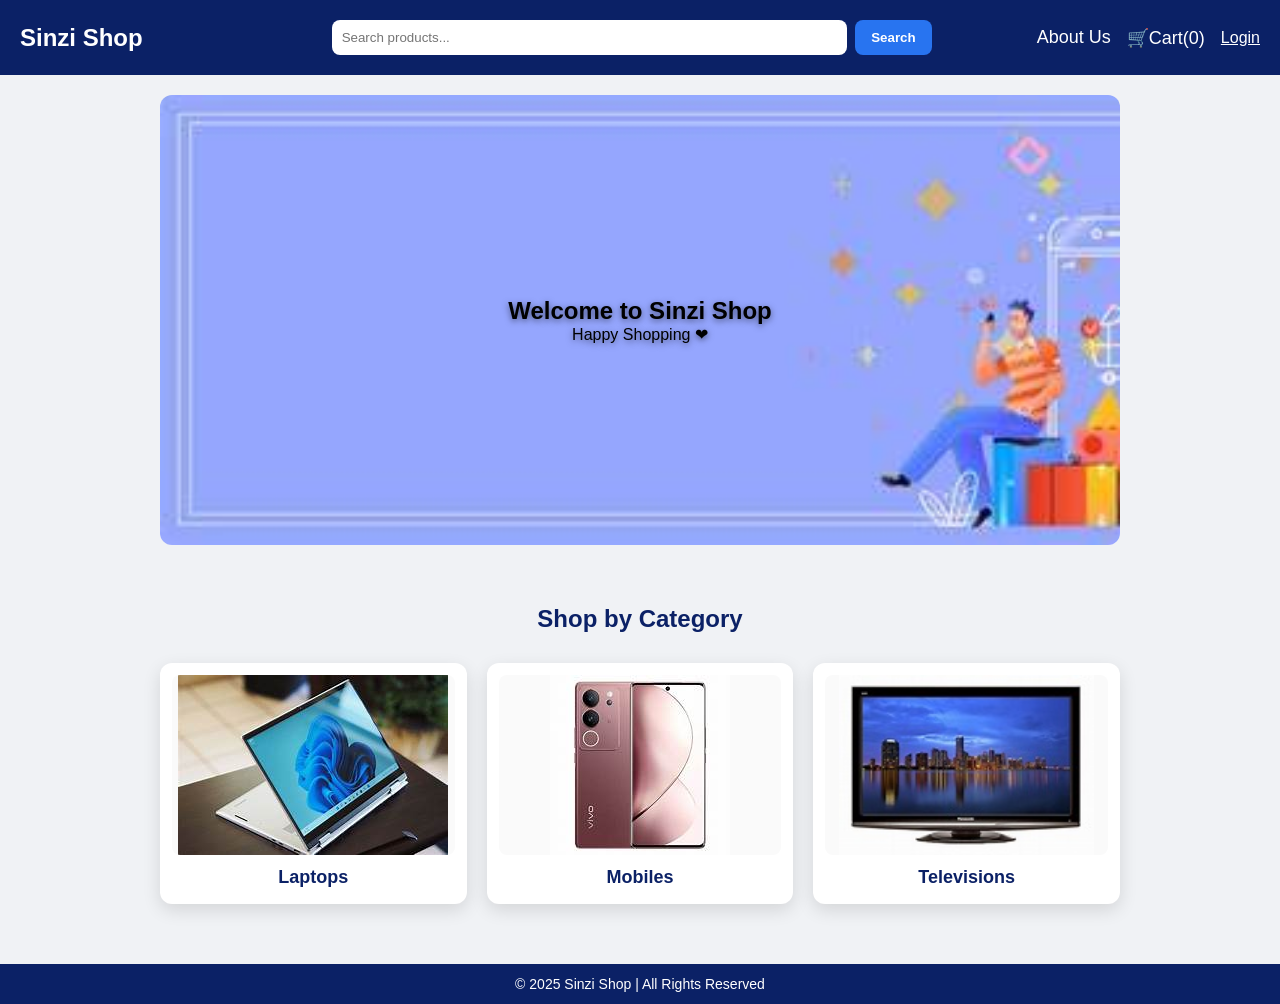
<file: index.html>
<!DOCTYPE html>
<html lang="en">
<head>
  <meta charset="utf-8">
  <meta name="viewport" content="width=device-width,initial-scale=1">
  <title>Sinzi Shop</title>
  <style>
    :root{
      --nav:#0b2166;
      --accent:#2874f0;
      --bg:#f0f2f5;
      --card-shadow:0 6px 18px rgba(0,0,0,0.12);
    }
    *{
      margin:0;
      padding:0;
      box-sizing:border-box;
    }
    body{
      font-family:Arial,Helvetica,sans-serif;
      background:var(--bg);
      color:#222;
      min-height:100vh;
    }
    header{
      background:var(--nav);
      color:#fff;
      padding:20px;
      display:flex;
      align-items:center;
    }
    .logo{
      font-size:24px;
      font-weight:bold;
      cursor:pointer;
    }
    .logo:hover{
      color:#ffd700;
      transform:scale(1.05);
    }
    .search-form{
      display:flex;
      gap:8px;
      width:100%;
      max-width:600px;
      margin-left:5cm;
    }
    .search-input{
      flex:1;
      padding:10px;
      border-radius:8px;
      border:none;
    }
    .search-btn{
      padding:10px 16px;
      border-radius:8px;
      border:none;
      background:var(--accent);
      color:#fff;
      cursor:pointer;
      font-weight:600;
    }
    .header-nav{
      margin-left:auto;
      display:flex;
      align-items:center;
      gap:16px;
    }
    .about-link{
      color:white;
      text-decoration:none;
      font-size:18px;
    }
    .about-link:hover{
      text-decoration:underline;
    }
    .page{
      display:none;
      padding:20px;
      max-width:1000px;
      margin:0 auto;
    }
    .active{
      display:block;
    }
    .hero{
      height:50vh;
      display:flex;
      flex-direction:column;
      justify-content:center;
      align-items:center;
      text-align:left;
      background-image:url('bgimage.jpg');
      background-size:cover;
      color:black;
      text-shadow:0 2px 6px rgba(0,0,0,0.5);
      border-radius:12px;
      margin-bottom:20px;
    }
    .products{
      display:grid;
      grid-template-columns:repeat(auto-fit,minmax(180px,1fr));
      gap:20px;
      padding:10px 0;
    }
    .product-card{
      background:#fff;
      padding:12px;
      border-radius:12px;
      box-shadow:var(--card-shadow);
      text-align:center;
      cursor:pointer;
      transition:transform 0.2s;
    }
    .product-card:hover{
      transform:translateY(-4px);
    }
    .product-card img{
      width:100%;
      max-height:180px;
      object-fit:contain;
      background:#fafafa;
      border-radius:8px;
    }
    .product-card h3{
      margin:8px 0 4px;
      font-size:18px;
      color:#0b2166;
    }
    .product-card p{
      color:#555;
      font-size:14px;
    }
    .back-btn {
  background-color: #2874f0;
  color: white;
  border: none;
  padding: 10px 16px;
  border-radius: 8px;
  cursor: pointer;
  font-weight: bold;
  transition: background-color 0.3s;
}

.back-btn:hover {
  background-color: #1a5ecc;
}

#cartContainer {
  display: grid;
  grid-template-columns: repeat(auto-fit, minmax(220px, 1fr));
  gap: 20px;
  margin-top: 20px;
}
    .cart-btn {
      background-color: #2874f0;
      color: white;
      border: none;
      padding: 8px 14px;
      border-radius: 8px;
      cursor: pointer;
      font-weight: bold;
    }
    .cart-btn:hover {
      background-color: #1a5ecc;
    }
    .buy-btn {
      background-color: #4CAF50;
      color: white;
      border: none;
      padding: 8px 14px;
      border-radius: 8px;
      cursor: pointer;
      font-weight: bold;
    }
    .buy-btn:hover {
      background-color: #3d8b40;
    }
    footer{
      background:var(--nav);
      color:#fff;
      text-align:center;
      padding:12px;
      font-size:14px;
      margin-top:30px;
    }
  </style>
</head>
<body>
  <header>
    <div class="logo" id="logo">Sinzi Shop</div>
    <form class="search-form" onsubmit="goToResults(event)">
      <input type="search" id="searchInput" class="search-input" placeholder="Search products...">
      <button type="submit" class="search-btn">Search</button>
    </form>
    <nav class="header-nav">
      <a href="#" class="about-link" onclick="goAbout(event)">About Us</a>
      <a href="#" class="about-link" onclick="goCart(event)">🛒Cart(<span id="cartCount">0</span>)</a>
      <a href="login.html" style="color: white;">Login</a>
    </nav>
  </header>
  <main>
    <section id="homePage" class="page active">
      <div class="hero">
        <h1>Welcome to Sinzi Shop</h1>
        <p>Happy Shopping ❤</p>
      </div>
    </section>

    <section id="categories" class="page active">
      <h2 style="text-align:center; margin-bottom:20px; color:#0b2166;">Shop by Category</h2>
      <div class="products" id="productList">
        <div class="product-card" onclick="window.location.href='laptop.html'">
          <img src="laptop.jpg" alt="Laptop">
          <h3>Laptops</h3>
        </div>
        <div class="product-card" onclick="window.location.href='mob.html'">
          <img src="mobs.jpg" alt="Mobiles">
          <h3>Mobiles</h3>
        </div>
        <div class="product-card" onclick="window.location.href='tv.html'">
          <img src="tv.jpg" alt="TV">
          <h3>Televisions</h3>
        </div>
      </div>
    </section>

     <section id="resultsPage" class="page">
      <div class="results-title" id="resultsTitle"></div>
      <div id="resultsContainer" class="results-grid"></div>
      <button class="back-btn" onclick="goHome()">← Back to Home</button>
    </section>

    <section id="aboutPage" class="page">
      <h2>About Us</h2>
      <p>Welcome to Sinzi Shop! We are dedicated to providing the best electronics products for all your needs.</p>
      <button class="back-btn" onclick="goHome()">← Back to Home</button>
    </section>

    <section id="cartPage" class="page">
      <h2>Your Cart</h2>
      <div id="cartContainer" class="results-grid"></div>
      <button class="back-btn" onclick="goHome()">← Back to Home</button>
    </section>

    <section id="checkoutPage" class="page">
      <h2>Checkout</h2>
      <div id="checkoutContainer"></div>
    </section>

    <section id="placeOrderPage" class="page">
  <h2 style="text-align:center; 
  color:#0b2166; 
  margin-bottom:20px;">Place Your Order</h2>
  <div class="order-summary" id="orderSummary" style="margin-bottom:20px;"></div>
  
  <form id="orderForm" class="order-summary" onsubmit="goPayment(event)" style="max-width:400px; 
  margin:auto; 
  display:flex; 
  flex-direction:column; 
  gap:12px;">
    <h3 style="text-align:center; 
    margin-bottom:10px; 
    color:#0b2166;">Enter Shipping Details</h3>
    
    <label for="custName">Name:</label>
    <input type="text" id="custName" required style="padding:8px; 
    border-radius:6px; 
    border:1px solid #ccc;"> 
    <label for="custAddress">Address:</label>
    <textarea id="custAddress" rows="3" required style="padding:8px; 
    border-radius:6px; 
    border:1px solid #ccc;"></textarea>
    <label for="custPhone">Phone:</label>
    <input type="tel" id="custPhone" required pattern="[0-9]{10}" style="padding:8px; 
    border-radius:6px; 
    border:1px solid #ccc;">
    <button type="submit" class="confirm-btn" style="padding:10px; 
    font-size:16px;
    background-color: green;">Proceed to Payment</button>
  </form>
  
  <div style="text-align:center; margin-top:15px;">
    <button class="back-btn" onclick="goHome()" style="padding:10px 15px; 
    font-size:16px;">← Cancel</button>
  </div>
</section>


    <section id="paymentPage" class="page">
  <h2 style="text-align:center; 
  color:#0b2166; 
  margin-bottom:20px;">Choose Payment Method</h2>

  <form class="order-summary" id="paymentForm" onsubmit="confirmOrder(event)"
        style="max-width:450px; 
        margin:auto; 
        background:white; 
        padding:25px; 
        border-radius:12px; 
        box-shadow:0 6px 18px rgba(0,0,0,0.1);">

    <div style="display:flex; flex-direction:column; gap:12px;">
      <label style="font-weight:bold;"><input type="radio" name="payment" value="UPI" required> UPI / Google Pay / PhonePe</label>
      <label style="font-weight:bold;"><input type="radio" name="payment" value="Card"> Credit / Debit Card</label>
      <label style="font-weight:bold;"><input type="radio" name="payment" value="COD"> Cash on Delivery</label>
    </div>

    <div id="cardDetails" style="display:none; margin-top:20px;">
      <h3 style="color:#0b2166;">Card Details</h3>
      <input type="text" maxlength="16" placeholder="Card Number" style="width:100%; padding:8px; margin:8px 0; border-radius:6px; border:1px solid #ccc;">
      <div style="display:flex; gap:10px;">
        <input type="month" style="flex:1; padding:8px; border-radius:6px; border:1px solid #ccc;">
        <input type="password" maxlength="3" placeholder="CVV" style="flex:1; padding:8px; border-radius:6px; border:1px solid #ccc;">
      </div>
    </div>

    <div id="upiScanner" style="display:none; text-align:center; margin-top:20px;">
      <h3 style="color:#0b2166;">UPI Payment</h3>
      <p>Scan the QR code using your UPI app:</p>
      <img src="qr.jpeg" alt="UPI QR Code" style="width:150px; height:150px; border-radius:8px; border:1px solid #ccc;">
      <p><strong>UPI ID:</strong> sinzishop@upi</p>
    </div>

    <div style="text-align:center; margin-top:25px;">
      <button type="submit" class="confirm-btn" style="padding:10px 16px; background-color:green; color:white; border:none; border-radius:8px; font-size:16px; cursor:pointer;">Confirm Payment</button>
    </div>
  </form>

  <div style="text-align:center; margin-top:20px;">
    <button class="back-btn" onclick="goHome()">← Back to Home</button>
  </div>
</section>


  <footer>© 2025 Sinzi Shop | All Rights Reserved</footer>

  <script>
    const products = [
  { name: "Lenovo", category: "Laptop", img: "laptop1.jpg", price: "₹75,000", desc: "Intel i7, 16GB RAM, 512GB SSD" },
  { name: "DELL", category: "Laptop", img: "laptop2.jpg", price: "₹81,000", desc: "AMD Ryzen 7, 16GB RAM, 1TB SSD" },
  { name: "HP", category: "Laptop", img: "laptop3.jpg", price: "₹72,000", desc: "Intel i5, 8GB RAM, 512GB SSD" },
  { name: "ACER", category: "Laptop", img: "laptop4.jpg", price: "₹83,000", desc: "Gaming laptop, 16GB RAM, NVIDIA GPU" },
  { name: "Apple", category: "Laptop", img: "laptop5.jpg", price: "₹96,000", desc: "M1 Chip, Retina Display, 8GB RAM" },
  { name: "Samsung", category: "Mobile", img: "mobile1.jpg", price: "₹48,000", desc: "128GB storage, 5000mAh battery" },
  { name: "Vivo X90", category: "Mobile", img: "mobile2.jpg", price: "₹52,000", desc: "12GB RAM, Zeiss camera, 5G" },
  { name: "Redmi 11 Pro", category: "Mobile", img: "mobile3.jpg", price: "₹50,000", desc: "108MP Camera, 120Hz Display" },
  { name: "Oppo", category: "Mobile", img: "mobile4.png", price: "₹69,000", desc: "6.7-inch AMOLED, AI Camera" },
  { name: "Iphone", category: "Mobile", img: "mobile5.jpg", price: "₹88,000", desc: "A15 Bionic, Super Retina XDR" },
  { name: "Samsung TV", category: "TV", img: "tv1.jpg", price: "₹66,000", desc: "55-inch 4K UHD Smart TV" },
  { name: "Sony", category: "TV", img: "tv2.jpg", price: "₹55,000", desc: "50-inch Full HD Smart TV" },
  { name: "LG", category: "TV", img: "tv3.jpg", price: "₹53,000", desc: "43-inch 4K AI ThinQ Smart TV" },
  { name: "Vizio", category: "TV", img: "tv4.jpg", price: "₹61,000", desc: "50-inch 4K HDR Chromecast TV" },
  { name: "Xiaomi", category: "TV", img: "tv5.jpg", price: "₹69,000", desc: "55-inch Mi TV, Bezel-less 4K" }
];

let cart = JSON.parse(localStorage.getItem('cart') || '[]');
let currentProduct = null;

function normalize(str){
  return str.toLowerCase().replace(/\s+/g,'');
}
function updateCartCount(){
  document.getElementById('cartCount').textContent = cart.length;
}

function addToCart(productName){
  const product = products.find(p=>p.name===productName);
  if(product){
    if(cart.some(p => p.name === productName)){
      alert(`${product.name} is already in your cart.`);
      return;
    }
    cart.push(product);
    updateCartCount();
    alert(`${product.name} added to cart!`);
  }
}

function removeFromCart(index){
  cart.splice(index,1);
  renderCart();
  updateCartCount();
}

function buyNow(productName){
  const product = products.find(p=>p.name===productName);
  if(!product) return;
  currentProduct = product;
  const c=document.getElementById("checkoutContainer");
  c.innerHTML=`
    <div class="product-card" style="max-width:350px;margin:auto;">
      <img src="${product.img}" alt="${product.name}">
      <h3>${product.name}</h3>
      <p><strong>Price:</strong> ${product.price}</p>
      <p>${product.desc}</p>
    </div>
    <div style="text-align:center;margin-top:20px;">
      <button class="buy-btn" onclick="goPlaceOrder()">Place Order</button>
      <button class="back-btn" onclick="goCart(event)">← Cancel</button>
    </div>`;
  showPage("checkoutPage");
}

function goPlaceOrder(){
  const s=document.getElementById("orderSummary");
  s.innerHTML=`
    <h3>Order Summary</h3>
    <p><strong>Product:</strong> ${currentProduct.name}</p>
    <p><strong>Price:</strong> ${currentProduct.price}</p>
    <p><strong>Description:</strong> ${currentProduct.desc}</p>`;
  showPage("placeOrderPage");
}

function goPayment(e){
  e.preventDefault();
  showPage("paymentPage");
}

function confirmOrder(e){
  e.preventDefault();
  const name=document.getElementById("custName").value;
  const pay=document.querySelector('input[name="payment"]:checked').value;
  alert(`🎉 Thank you ${name}! Your payment via ${pay} for ${currentProduct.name} has been confirmed.`);
  goHome();
}


document.querySelector('body').addEventListener('change', e=>{
  if(e.target.name==='payment'){
    document.getElementById('cardDetails').style.display = e.target.value==='Card' ? 'block' : 'none';
    document.getElementById('upiScanner').style.display = e.target.value==='UPI' ? 'block' : 'none';
  }
});

function goToResults(e){
  e.preventDefault();
  const val=document.getElementById("searchInput").value.trim();
  if(!val){
    alert("Please type something to search.");
    return;
  }
  renderResults(val);
  showPage('resultsPage');
}

function renderResults(query){
  const q=normalize(query);
  const results=products.filter(p=>normalize(p.name).includes(q)||normalize(p.category).includes(q));
  const c=document.getElementById("resultsContainer");
  const t=document.getElementById("resultsTitle");
  c.innerHTML="";
  if(results.length===0){
    t.textContent=`No products found for "${query}".`;
    return;
  }
  t.textContent=`Results for "${query}":`;
  results.forEach(p=>{
    const card=document.createElement("div");
    card.className="product-card";
    card.innerHTML=`
      <img src="${p.img}" alt="${p.name}">
      <h3>${p.name}</h3>
      <p><strong>Price:</strong> ${p.price}</p>
      <p>${p.desc}</p>
      <button class="cart-btn" onclick="addToCart('${p.name}')">Add to Cart</button>`;
    c.appendChild(card);
  });
}

function renderCart(){
  const c=document.getElementById("cartContainer");
  c.innerHTML="";
  if(cart.length===0){
    c.innerHTML="<p>Your cart is empty.</p>";
    return;
  }
  cart.forEach((p,i)=>{
    const card=document.createElement("div");
    card.className="product-card";
    card.innerHTML=`
      <img src="${p.img}" alt="${p.name}">
      <h3>${p.name}</h3>
      <p><strong>Price:</strong> ${p.price}</p>
      <p>${p.desc}</p>
      <button class="cart-btn" onclick="removeFromCart(${i})">Remove</button>
      <button class="buy-btn" onclick="buyNow('${p.name}')">Buy Now</button>`;
    c.appendChild(card);
  });
}

function goHome(){
  showPage('homePage');
  document.getElementById("categories").classList.add("active");
  document.getElementById("searchInput").value="";
}
function goAbout(e){
  e.preventDefault();
  showPage('aboutPage');
}
function goCart(e){
  e.preventDefault();
  showPage('cartPage');
  renderCart();
}
function showPage(id){
  document.querySelectorAll('.page').forEach(p=>p.classList.remove('active'));
    if(id!=='homePage')
    document.getElementById('categories').classList.remove('active');
  document.getElementById(id).classList.add('active');
}
updateCartCount();
const hash = window.location.hash;
if(hash === '#cart'){ goCart({preventDefault:()=>{}}); }
if(hash === '#checkout'){
  const item = JSON.parse(localStorage.getItem('buyNow') || 'null');
  if(item){ currentProduct=item; const c=document.getElementById('checkoutContainer'); c.innerHTML=`<div class="product-card" style="max-width:350px;margin:auto;"><img src="${item.img}" alt="${item.name}"><h3>${item.name}</h3><p><strong>Price:</strong> ${item.price}</p><p>${item.desc}</p></div><div style="text-align:center;margin-top:20px;"><button class="buy-btn" onclick="goPlaceOrder()">Place Order</button></div>`; showPage('checkoutPage'); }
}
</script>
</body>
</html>
</file>
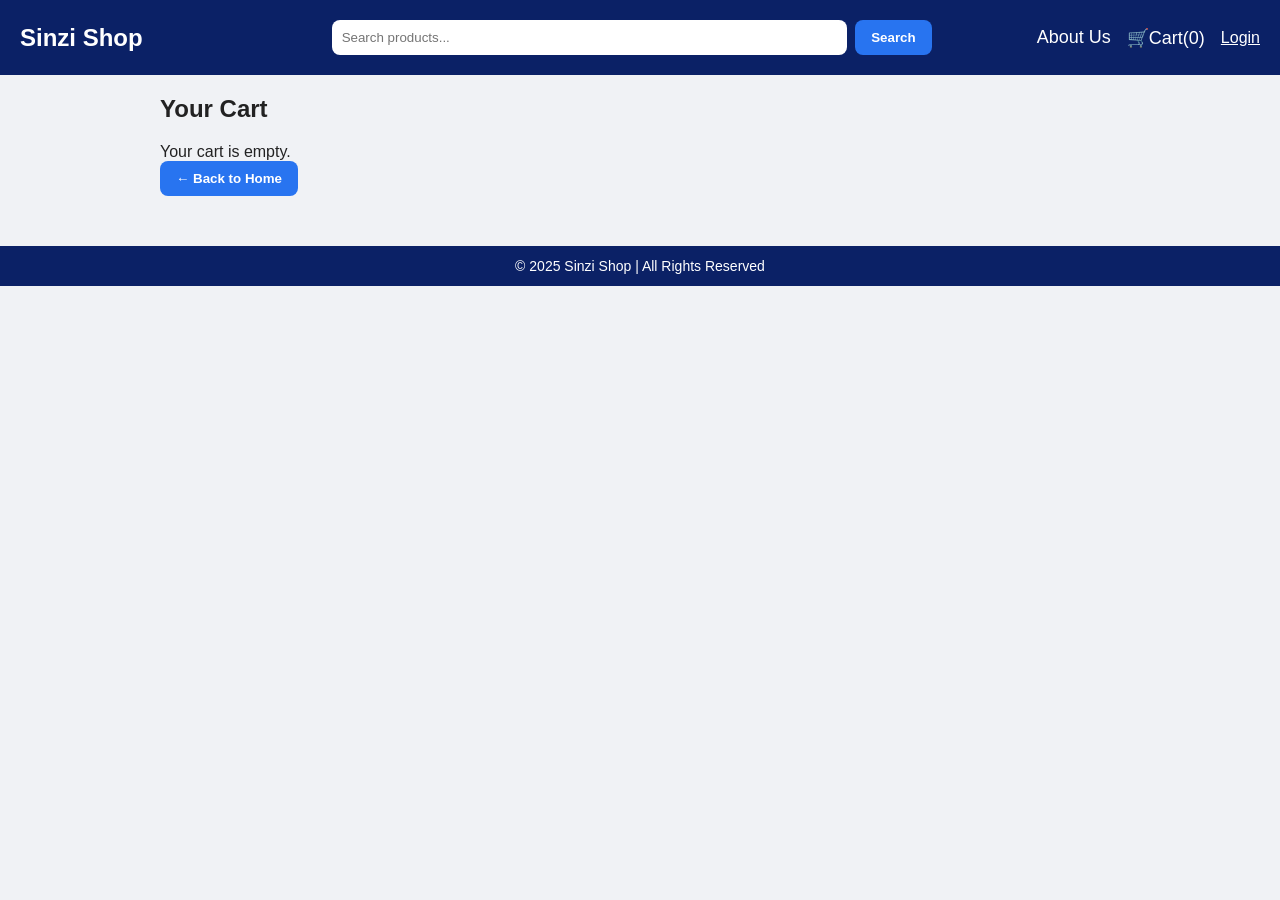
<file: cart.html>
<!doctype html><html><head><meta charset="utf-8"><meta name="viewport" content="width=device-width,initial-scale=1"><title>Cart</title></head><body>
<script>window.location.href="index.html#cart";</script><p>Opening cart...</p></body></html>
</file>
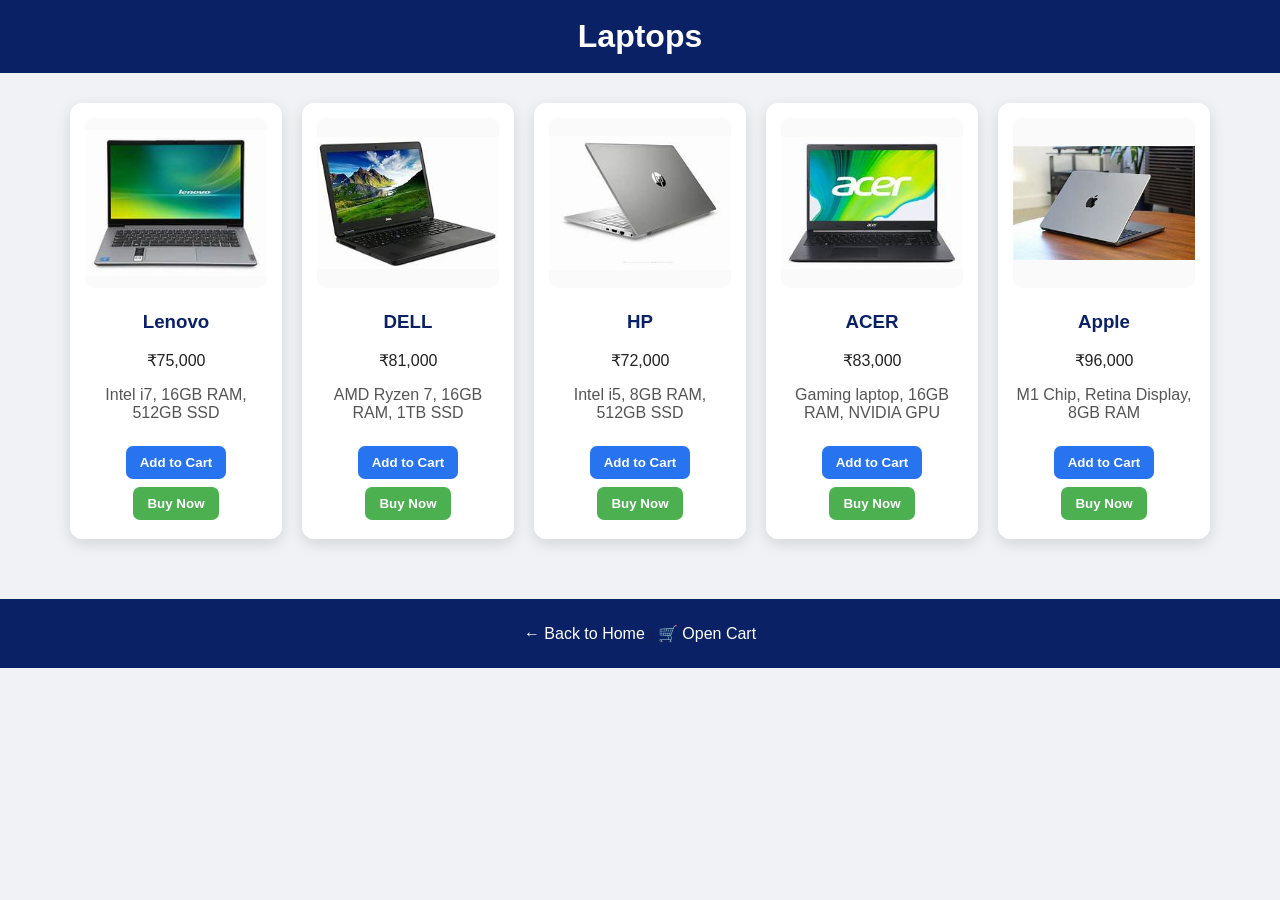
<file: laptop.html>
<!DOCTYPE html>
<html lang="en"><head><meta charset="UTF-8"><meta name="viewport" content="width=device-width,initial-scale=1.0">
<title>Laptops</title><style>
*{box-sizing:border-box}body{margin:0;font-family:Arial,sans-serif;background:#f0f2f5;color:#222}
header{background:#0b2166;color:#fff;padding:18px;text-align:center}header h1{margin:0}
.container{display:grid;grid-template-columns:repeat(5,1fr);gap:20px;padding:30px;max-width:1200px;margin:auto}
.card{background:#fff;width:100%;padding:15px;text-align:center;border-radius:12px;box-shadow:0 5px 15px rgba(0,0,0,.12)}
.card img{width:100%;height:170px;object-fit:contain;border-radius:8px;background:#fafafa}
.card h3{color:#0b2166}.desc{min-height:40px;color:#555}
button{padding:9px 14px;border:0;border-radius:7px;cursor:pointer;margin:4px;font-weight:bold}
.cart-btn{background:#2874f0;color:white}.buy-btn{background:#4caf50;color:white}
footer{text-align:center;padding:25px;background:#0b2166;margin-top:30px}footer a{color:white;text-decoration:none}
@media(max-width:1000px){.container{grid-template-columns:repeat(3,1fr)}}
@media(max-width:700px){.container{grid-template-columns:repeat(2,1fr);padding:15px}}
@media(max-width:450px){.container{grid-template-columns:1fr}}
</style></head><body>
<header><h1>Laptops</h1></header><div class="container"><div class="card">
<img src="laptop1.jpg" alt="Lenovo">
<h3>Lenovo</h3><p>₹75,000</p><p class="desc">Intel i7, 16GB RAM, 512GB SSD</p>
<button class="cart-btn" onclick='addToCart({"name": "Lenovo", "category": "Laptop", "img": "laptop1.jpg", "price": "\u20b975,000", "desc": "Intel i7, 16GB RAM, 512GB SSD"})'>Add to Cart</button>
<button class="buy-btn" onclick='buyNow({"name": "Lenovo", "category": "Laptop", "img": "laptop1.jpg", "price": "\u20b975,000", "desc": "Intel i7, 16GB RAM, 512GB SSD"})'>Buy Now</button>
</div><div class="card">
<img src="laptop2.jpg" alt="DELL">
<h3>DELL</h3><p>₹81,000</p><p class="desc">AMD Ryzen 7, 16GB RAM, 1TB SSD</p>
<button class="cart-btn" onclick='addToCart({"name": "DELL", "category": "Laptop", "img": "laptop2.jpg", "price": "\u20b981,000", "desc": "AMD Ryzen 7, 16GB RAM, 1TB SSD"})'>Add to Cart</button>
<button class="buy-btn" onclick='buyNow({"name": "DELL", "category": "Laptop", "img": "laptop2.jpg", "price": "\u20b981,000", "desc": "AMD Ryzen 7, 16GB RAM, 1TB SSD"})'>Buy Now</button>
</div><div class="card">
<img src="laptop3.jpg" alt="HP">
<h3>HP</h3><p>₹72,000</p><p class="desc">Intel i5, 8GB RAM, 512GB SSD</p>
<button class="cart-btn" onclick='addToCart({"name": "HP", "category": "Laptop", "img": "laptop3.jpg", "price": "\u20b972,000", "desc": "Intel i5, 8GB RAM, 512GB SSD"})'>Add to Cart</button>
<button class="buy-btn" onclick='buyNow({"name": "HP", "category": "Laptop", "img": "laptop3.jpg", "price": "\u20b972,000", "desc": "Intel i5, 8GB RAM, 512GB SSD"})'>Buy Now</button>
</div><div class="card">
<img src="laptop4.jpg" alt="ACER">
<h3>ACER</h3><p>₹83,000</p><p class="desc">Gaming laptop, 16GB RAM, NVIDIA GPU</p>
<button class="cart-btn" onclick='addToCart({"name": "ACER", "category": "Laptop", "img": "laptop4.jpg", "price": "\u20b983,000", "desc": "Gaming laptop, 16GB RAM, NVIDIA GPU"})'>Add to Cart</button>
<button class="buy-btn" onclick='buyNow({"name": "ACER", "category": "Laptop", "img": "laptop4.jpg", "price": "\u20b983,000", "desc": "Gaming laptop, 16GB RAM, NVIDIA GPU"})'>Buy Now</button>
</div><div class="card">
<img src="laptop5.jpg" alt="Apple">
<h3>Apple</h3><p>₹96,000</p><p class="desc">M1 Chip, Retina Display, 8GB RAM</p>
<button class="cart-btn" onclick='addToCart({"name": "Apple", "category": "Laptop", "img": "laptop5.jpg", "price": "\u20b996,000", "desc": "M1 Chip, Retina Display, 8GB RAM"})'>Add to Cart</button>
<button class="buy-btn" onclick='buyNow({"name": "Apple", "category": "Laptop", "img": "laptop5.jpg", "price": "\u20b996,000", "desc": "M1 Chip, Retina Display, 8GB RAM"})'>Buy Now</button>
</div></div>
<footer><a href="index.html">← Back to Home</a> | <a href="index.html">🛒 Open Cart</a></footer>
<script>
function addToCart(product){
 let cart=JSON.parse(localStorage.getItem('cart')||'[]');
 if(cart.some(p=>p.name===product.name)){alert(product.name+' is already in your cart.');return;}
 cart.push(product);localStorage.setItem('cart',JSON.stringify(cart));alert(product.name+' added to cart!');
}
function buyNow(product){
 localStorage.setItem('buyNow',JSON.stringify(product));window.location.href='index.html#checkout';
}
</script></body></html>
</file>
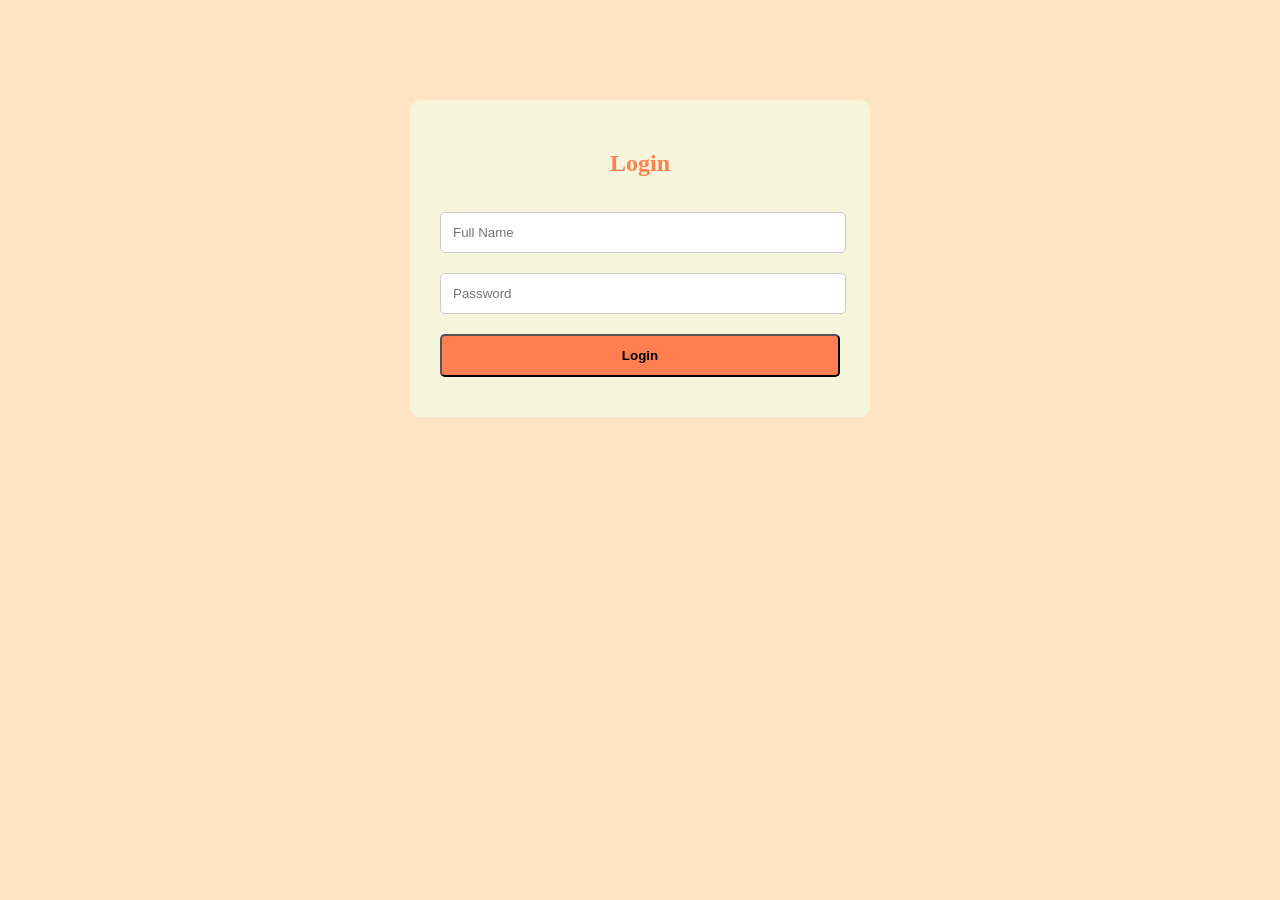
<file: log.html>
<!DOCTYPE html>
<html lang="en">
<head>
  <meta charset="UTF-8">
  <meta name="viewport" content="width=device-width, initial-scale=1.0">
  <title>Login</title>
  <style>
    body {
      margin: 100px;
      background: bisque;
    }

    .login-box {
      max-width: 400px;
      margin: 60px auto;
      background: beige;
      padding: 30px;
      border-radius: 10px;
    }

    .login-box h2 {
      text-align: center;
      margin-bottom: 25px;
      color: coral;
    }

    .login-box input {
      width: 95%;
      padding: 12px;
      margin: 10px 0;
      border-radius: 5px;
      border: 1px solid #ccc;
    }

    .login-btn {
      width: 100%;
      padding: 12px;
      background-color: coral;
      color: black;
      font-weight: bold;
      border-radius: 5px;
      cursor: pointer;
      margin-top: 10px;
    }

    .login-btn:hover {
      opacity: 0.9;
    }

    .error {
      color: red;
      text-align: center;
      font-weight: bold;
      margin-top: 10px;
    }
  </style>
</head>
<body>
  <div class="login-box">
    <h2>Login</h2>
    <form id="loginForm">
      <input type="text" id="username" placeholder="Full Name" required><br>
      <input type="password" id="password" placeholder="Password" required><br>
      <button type="submit" class="login-btn">Login</button>
      <div id="errorMessage" class="error"></div>
    </form>
  </div>

  <script>
    document.getElementById('loginForm').addEventListener('submit', function(event) {
      event.preventDefault();

      const enteredUsername = document.getElementById('username').value;
      const enteredPassword = document.getElementById('password').value;

      const storedUsername = localStorage.getItem('registeredUser');
      const storedPassword = localStorage.getItem('userPassword');

      // ✅ Check credentials
      if (enteredUsername === storedUsername && enteredPassword === storedPassword) {
        alert("Login successful!");
        window.location.href = "ne.html"; // redirect to next page
      } else {
        document.getElementById('errorMessage').textContent = "Invalid username or password!";
      }
    });
  </script>
</body>
</html>
</file>
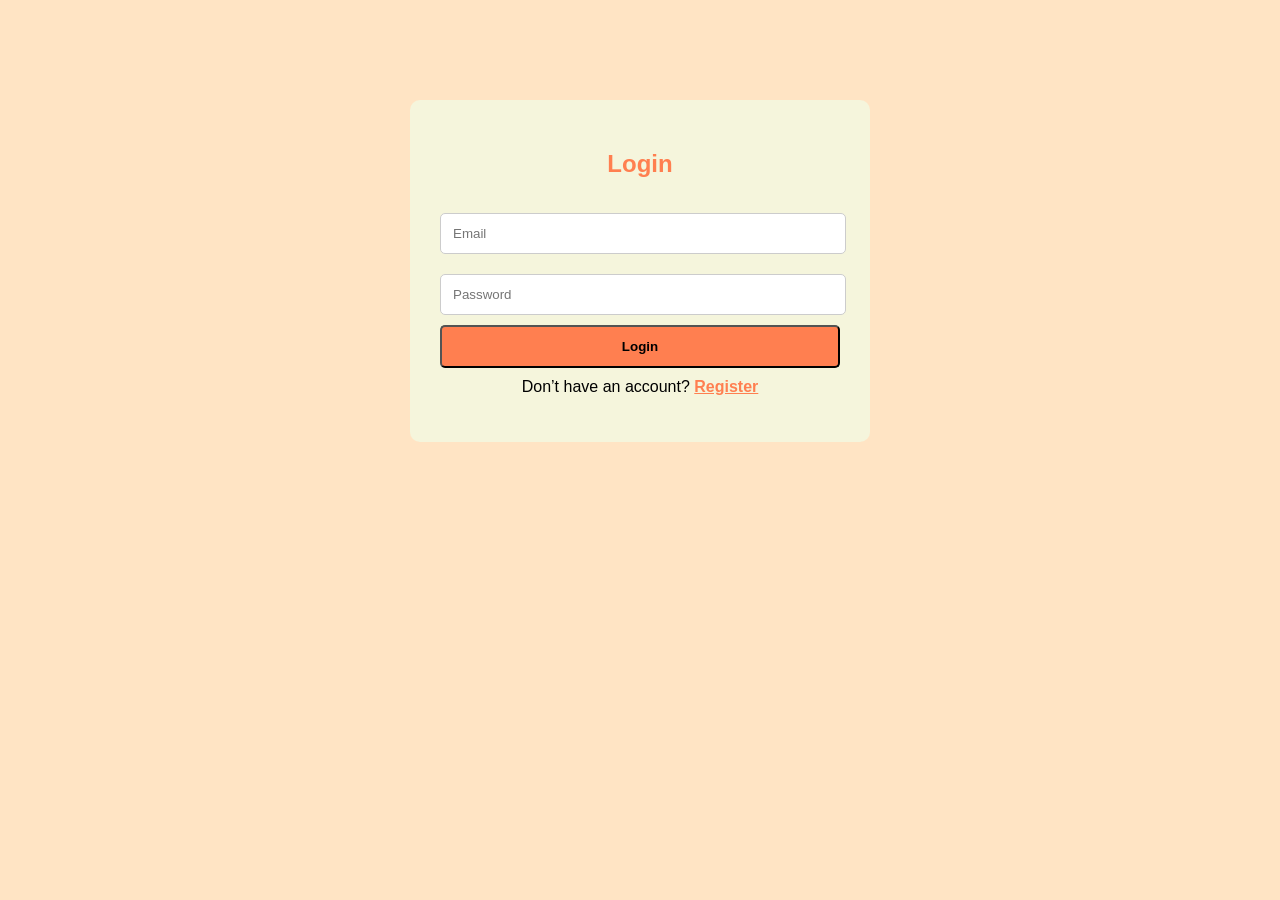
<file: login.html>
<!DOCTYPE html>
<html lang="en">
<head>
  <meta charset="UTF-8">
  <meta name="viewport" content="width=device-width, initial-scale=1.0">
  <title>Login</title>
  <style>
    body {
      margin: 100px;
      background: bisque;
      font-family: Arial, sans-serif;
    }
    .login-box {
      max-width: 400px;
      margin: 60px auto;
      background: beige;
      padding: 30px;
      border-radius: 10px;
    }
    .login-box h2 {
      text-align: center;
      margin-bottom: 25px;
      color: coral;
    }
    .login-box input {
      width: 95%;
      padding: 12px;
      margin: 10px 0;
      border-radius: 5px;
      border: 1px solid #ccc;
    }
    .login-btn {
      width: 100%;
      padding: 12px;
      background-color: coral;
      color: black;
      font-weight: bold;
      border-radius: 5px;
      cursor: pointer;
    }
    .error {
      color: red;
      text-align: center;
      font-weight: bold;
      margin-top: 10px;
    }
    a {
      color: coral;
      font-weight: bold;
    }
  </style>
</head>
<body>
  <div class="login-box">
    <h2>Login</h2>
    <form id="loginForm">
      <input type="email" id="email" placeholder="Email" required><br>
      <input type="password" id="password" placeholder="Password" required><br>
      <button type="submit" class="login-btn">Login</button>
      <div id="errorMessage" class="error"></div>
      <p style="text-align:center; margin-top:10px;">
        Don’t have an account? <a href="register.html">Register</a>
      </p>
    </form>
  </div>
  <script>
    document.getElementById('loginForm').addEventListener('submit', function(event) {
      event.preventDefault();
      const enteredEmail = document.getElementById('email').value;
      const enteredPassword = document.getElementById('password').value;
      const storedUser = JSON.parse(localStorage.getItem('user'));
      if (!storedUser) {
        document.getElementById('errorMessage').textContent = "No user found. Please register first.";
        return;
      }
      if (enteredEmail === storedUser.email && enteredPassword === storedUser.password) {    
        window.location.href = "index.html";
      } else {
        document.getElementById('errorMessage').textContent = "Invalid email or password!";
      }
    });
  </script>
</body>
</html>
</file>
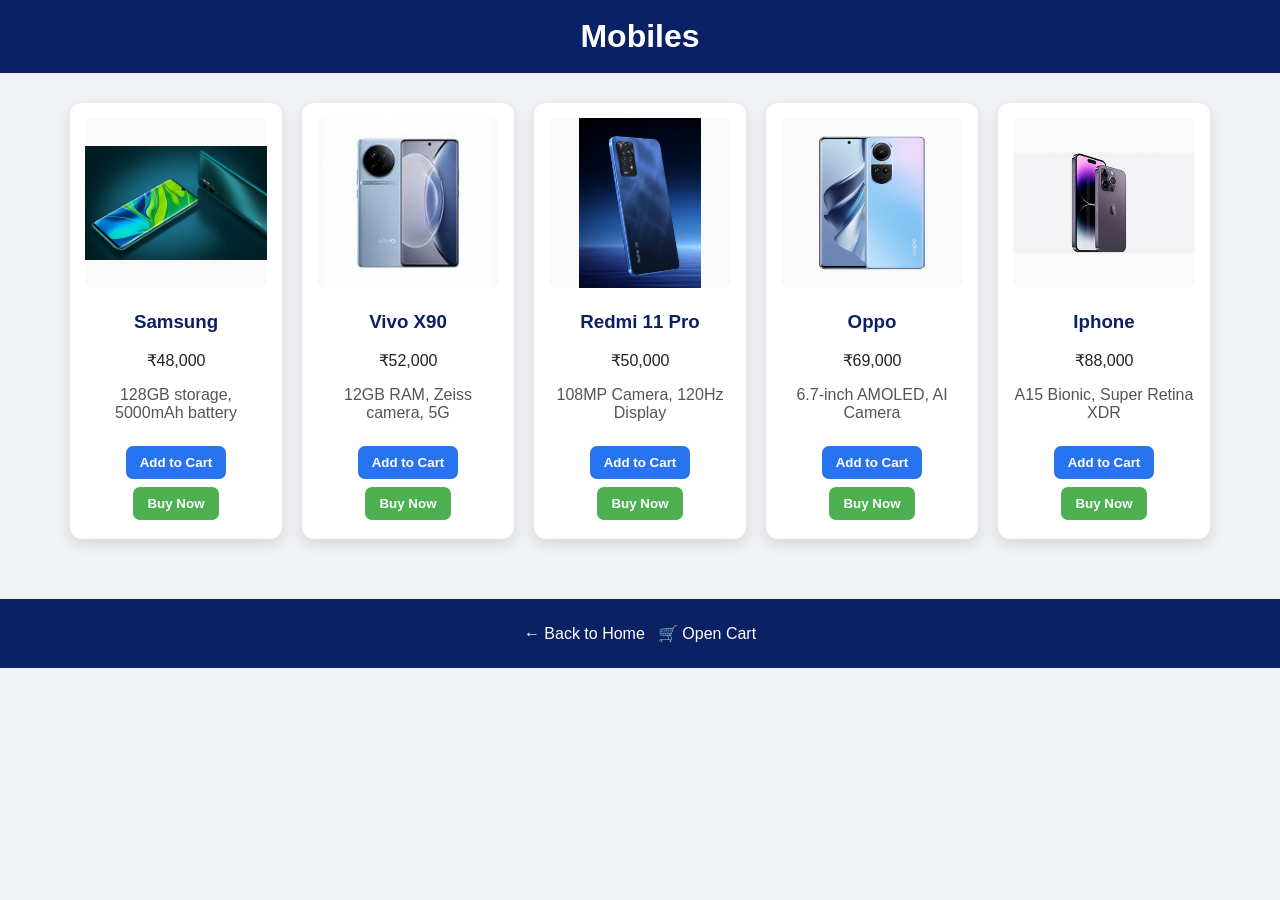
<file: mob.html>
<!DOCTYPE html>
<html lang="en"><head><meta charset="UTF-8"><meta name="viewport" content="width=device-width,initial-scale=1.0">
<title>Mobiles</title><style>
*{box-sizing:border-box}body{margin:0;font-family:Arial,sans-serif;background:#f0f2f5;color:#222}
header{background:#0b2166;color:#fff;padding:18px;text-align:center}header h1{margin:0}
.container{display:grid;grid-template-columns:repeat(5,1fr);gap:20px;padding:30px;max-width:1200px;margin:auto}
.card{background:#fff;width:100%;padding:15px;text-align:center;border-radius:12px;box-shadow:0 5px 15px rgba(0,0,0,.12)}
.card img{width:100%;height:170px;object-fit:contain;border-radius:8px;background:#fafafa}
.card h3{color:#0b2166}.desc{min-height:40px;color:#555}
button{padding:9px 14px;border:0;border-radius:7px;cursor:pointer;margin:4px;font-weight:bold}
.cart-btn{background:#2874f0;color:white}.buy-btn{background:#4caf50;color:white}
footer{text-align:center;padding:25px;background:#0b2166;margin-top:30px}footer a{color:white;text-decoration:none}
@media(max-width:1000px){.container{grid-template-columns:repeat(3,1fr)}}
@media(max-width:700px){.container{grid-template-columns:repeat(2,1fr);padding:15px}}
@media(max-width:450px){.container{grid-template-columns:1fr}}
</style></head><body>
<header><h1>Mobiles</h1></header><div class="container"><div class="card">
<img src="mobile1.jpg" alt="Samsung">
<h3>Samsung</h3><p>₹48,000</p><p class="desc">128GB storage, 5000mAh battery</p>
<button class="cart-btn" onclick='addToCart({"name": "Samsung", "category": "Mobile", "img": "mobile1.jpg", "price": "\u20b948,000", "desc": "128GB storage, 5000mAh battery"})'>Add to Cart</button>
<button class="buy-btn" onclick='buyNow({"name": "Samsung", "category": "Mobile", "img": "mobile1.jpg", "price": "\u20b948,000", "desc": "128GB storage, 5000mAh battery"})'>Buy Now</button>
</div><div class="card">
<img src="mobile2.jpg" alt="Vivo X90">
<h3>Vivo X90</h3><p>₹52,000</p><p class="desc">12GB RAM, Zeiss camera, 5G</p>
<button class="cart-btn" onclick='addToCart({"name": "Vivo X90", "category": "Mobile", "img": "mobile2.jpg", "price": "\u20b952,000", "desc": "12GB RAM, Zeiss camera, 5G"})'>Add to Cart</button>
<button class="buy-btn" onclick='buyNow({"name": "Vivo X90", "category": "Mobile", "img": "mobile2.jpg", "price": "\u20b952,000", "desc": "12GB RAM, Zeiss camera, 5G"})'>Buy Now</button>
</div><div class="card">
<img src="mobile3.jpg" alt="Redmi 11 Pro">
<h3>Redmi 11 Pro</h3><p>₹50,000</p><p class="desc">108MP Camera, 120Hz Display</p>
<button class="cart-btn" onclick='addToCart({"name": "Redmi 11 Pro", "category": "Mobile", "img": "mobile3.jpg", "price": "\u20b950,000", "desc": "108MP Camera, 120Hz Display"})'>Add to Cart</button>
<button class="buy-btn" onclick='buyNow({"name": "Redmi 11 Pro", "category": "Mobile", "img": "mobile3.jpg", "price": "\u20b950,000", "desc": "108MP Camera, 120Hz Display"})'>Buy Now</button>
</div><div class="card">
<img src="mobile4.png" alt="Oppo">
<h3>Oppo</h3><p>₹69,000</p><p class="desc">6.7-inch AMOLED, AI Camera</p>
<button class="cart-btn" onclick='addToCart({"name": "Oppo", "category": "Mobile", "img": "mobile4.png", "price": "\u20b969,000", "desc": "6.7-inch AMOLED, AI Camera"})'>Add to Cart</button>
<button class="buy-btn" onclick='buyNow({"name": "Oppo", "category": "Mobile", "img": "mobile4.png", "price": "\u20b969,000", "desc": "6.7-inch AMOLED, AI Camera"})'>Buy Now</button>
</div><div class="card">
<img src="mobile5.jpg" alt="Iphone">
<h3>Iphone</h3><p>₹88,000</p><p class="desc">A15 Bionic, Super Retina XDR</p>
<button class="cart-btn" onclick='addToCart({"name": "Iphone", "category": "Mobile", "img": "mobile5.jpg", "price": "\u20b988,000", "desc": "A15 Bionic, Super Retina XDR"})'>Add to Cart</button>
<button class="buy-btn" onclick='buyNow({"name": "Iphone", "category": "Mobile", "img": "mobile5.jpg", "price": "\u20b988,000", "desc": "A15 Bionic, Super Retina XDR"})'>Buy Now</button>
</div></div>
<footer><a href="index.html">← Back to Home</a> | <a href="index.html">🛒 Open Cart</a></footer>
<script>
function addToCart(product){
 let cart=JSON.parse(localStorage.getItem('cart')||'[]');
 if(cart.some(p=>p.name===product.name)){alert(product.name+' is already in your cart.');return;}
 cart.push(product);localStorage.setItem('cart',JSON.stringify(cart));alert(product.name+' added to cart!');
}
function buyNow(product){
 localStorage.setItem('buyNow',JSON.stringify(product));window.location.href='index.html#checkout';
}
</script></body></html>
</file>
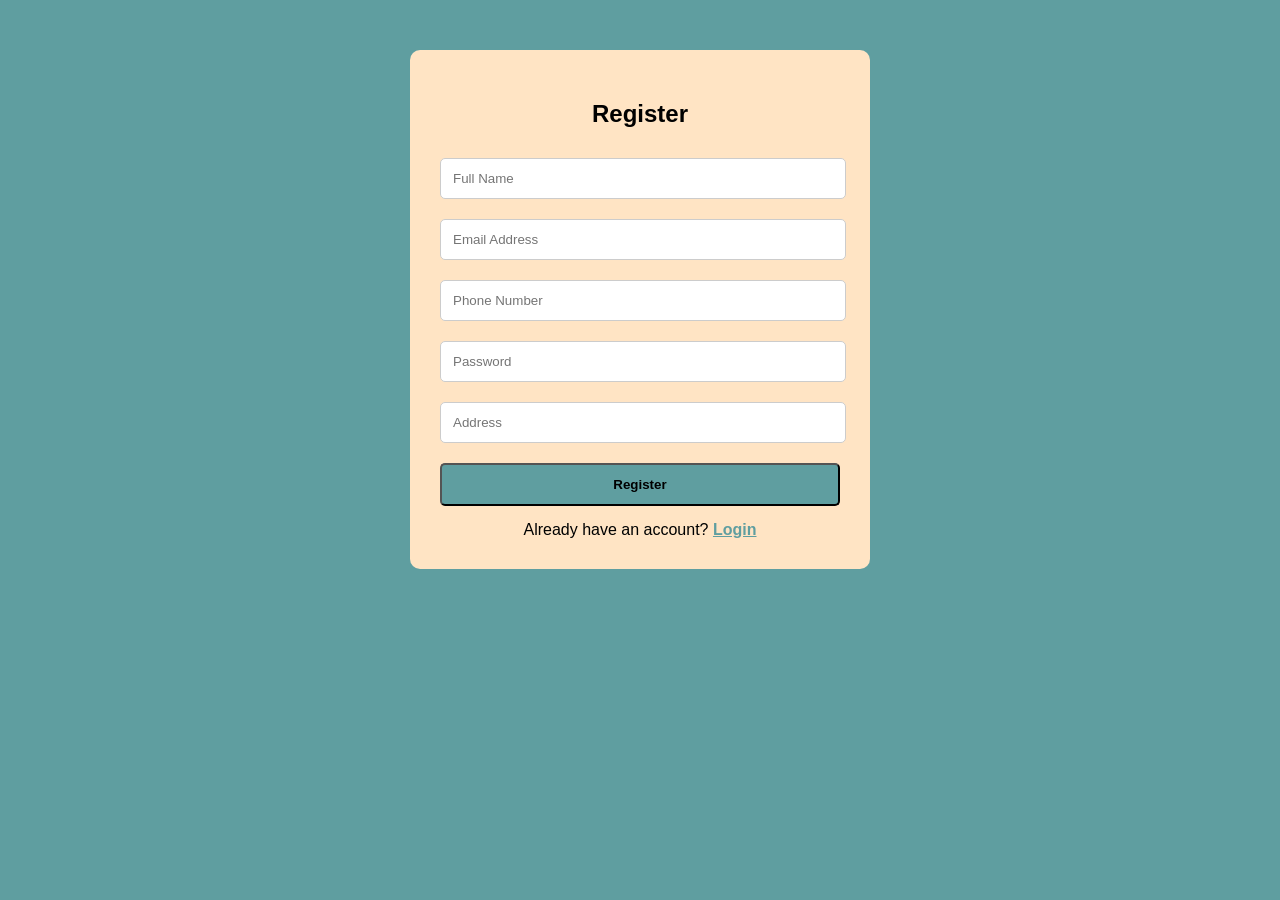
<file: register.html>
<!DOCTYPE html>
<html lang="en">
<head>
  <meta charset="UTF-8" />
  <meta name="viewport" content="width=device-width, initial-scale=1.0" />
  <title>User Registration</title>
  <style>
    body {
      margin: 50px;
      background-color: cadetblue;
      font-family: Arial, sans-serif;
    }
    .register-box {
      max-width: 400px;
      margin: 50px auto;
      background: bisque;
      padding: 30px;
      border-radius: 10px;
    }
    .register-box h2 {
      text-align: center;
      color: black;
    }
    .register-box input {
      width: 95%;
      padding: 12px;
      margin: 10px 0;
      border-radius: 5px;
      border: 1px solid #ccc;
    }
    .register-btn {
      padding: 12px;
      background-color: cadetblue;
      color: #000;
      font-weight: bold;
      border-radius: 5px;
      cursor: pointer;
      margin-top: 10px;
      width: 100%;
    }
    .login {
      text-align: center;
      margin-top: 15px;
      color: black;
    }
    .login a {
      color: cadetblue;
      font-weight: bold;
    }
    .login a:hover {
      text-decoration: underline;
    }
    textarea {
      width: 100%;
      padding: 12px;
      margin: 10px 0;
      border: 1px solid #ccc;
      border-radius: 8px;
      outline: none;
      font-size: 14px;
      resize: none;
    }
  </style>
</head>
<body>
  <div class="register-box">
    <h2>Register</h2>
    <form id="regForm">
      <input type="text" id="fullname" name="fullname" placeholder="Full Name" required>
      <input type="email" id="email" name="email" placeholder="Email Address" required>
      <input type="tel" id="phone" name="phone" placeholder="Phone Number" required>
      <input type="password" id="password" name="password" placeholder="Password" required>
      <input type="text" id="address" name="address" placeholder="Address" required>
      <button type="submit" class="register-btn">Register</button>
      <div class="login">
        Already have an account? <a href="login.html">Login</a>
      </div>
    </form>
  </div>
  <script>
    document.getElementById('regForm').addEventListener('submit', function (event){
      event.preventDefault();
      const user = {
        fullname: document.getElementById('fullname').value,
        email: document.getElementById('email').value,
        phone: document.getElementById('phone').value,
        password: document.getElementById('password').value,
        address: document.getElementById('address').value
      };
      localStorage.setItem('user', JSON.stringify(user));
      window.location.href = "login.html";
    });
  </script>
</body>
</html>
</file>
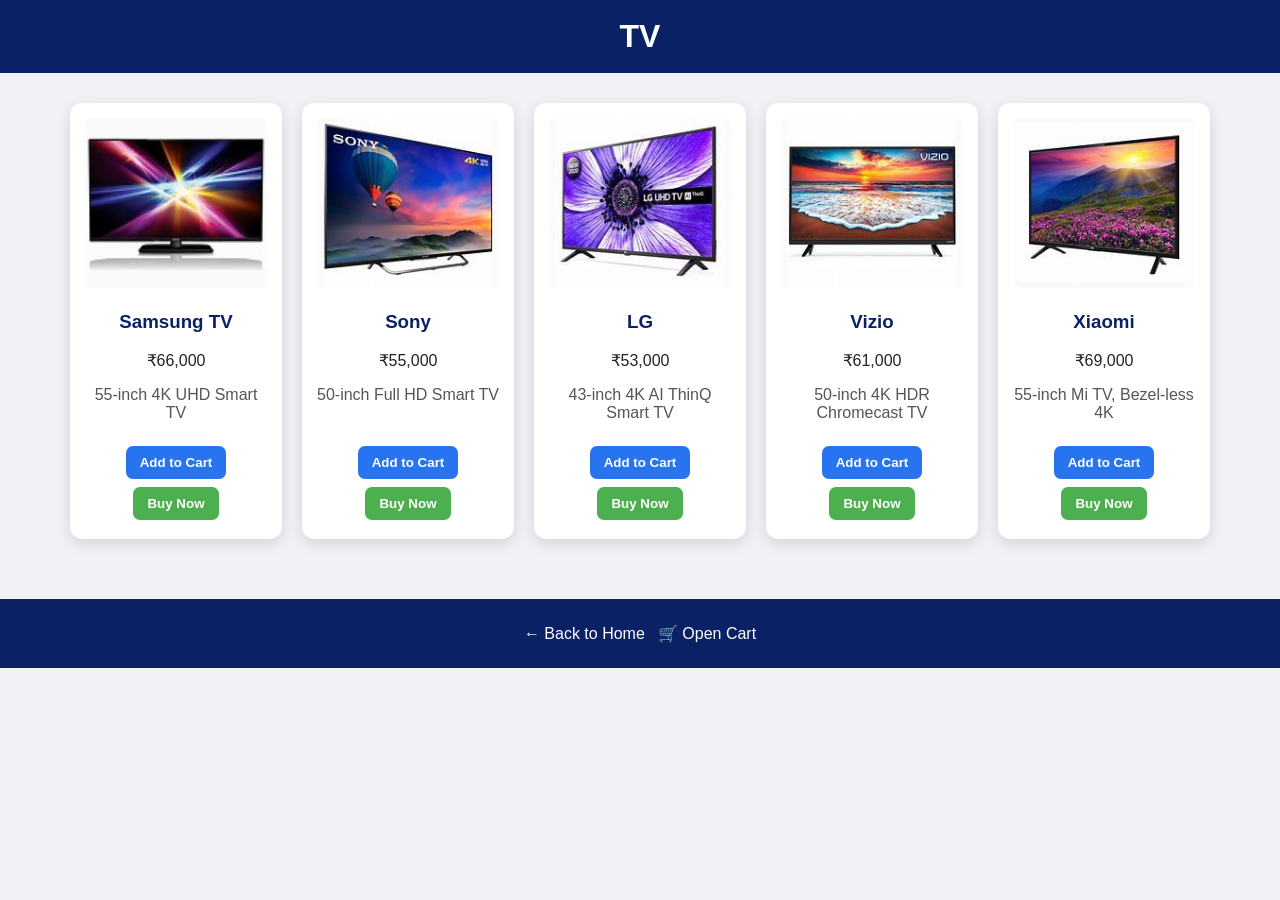
<file: tv.html>
<!DOCTYPE html>
<html lang="en"><head><meta charset="UTF-8"><meta name="viewport" content="width=device-width,initial-scale=1.0">
<title>TV</title><style>
*{box-sizing:border-box}body{margin:0;font-family:Arial,sans-serif;background:#f0f2f5;color:#222}
header{background:#0b2166;color:#fff;padding:18px;text-align:center}header h1{margin:0}
.container{display:grid;grid-template-columns:repeat(5,1fr);gap:20px;padding:30px;max-width:1200px;margin:auto}
.card{background:#fff;width:100%;padding:15px;text-align:center;border-radius:12px;box-shadow:0 5px 15px rgba(0,0,0,.12)}
.card img{width:100%;height:170px;object-fit:contain;border-radius:8px;background:#fafafa}
.card h3{color:#0b2166}.desc{min-height:40px;color:#555}
button{padding:9px 14px;border:0;border-radius:7px;cursor:pointer;margin:4px;font-weight:bold}
.cart-btn{background:#2874f0;color:white}.buy-btn{background:#4caf50;color:white}
footer{text-align:center;padding:25px;background:#0b2166;margin-top:30px}footer a{color:white;text-decoration:none}
@media(max-width:1000px){.container{grid-template-columns:repeat(3,1fr)}}
@media(max-width:700px){.container{grid-template-columns:repeat(2,1fr);padding:15px}}
@media(max-width:450px){.container{grid-template-columns:1fr}}
</style></head><body>
<header><h1>TV</h1></header><div class="container"><div class="card">
<img src="tv1.jpg" alt="Samsung TV">
<h3>Samsung TV</h3><p>₹66,000</p><p class="desc">55-inch 4K UHD Smart TV</p>
<button class="cart-btn" onclick='addToCart({"name": "Samsung TV", "category": "TV", "img": "tv1.jpg", "price": "\u20b966,000", "desc": "55-inch 4K UHD Smart TV"})'>Add to Cart</button>
<button class="buy-btn" onclick='buyNow({"name": "Samsung TV", "category": "TV", "img": "tv1.jpg", "price": "\u20b966,000", "desc": "55-inch 4K UHD Smart TV"})'>Buy Now</button>
</div><div class="card">
<img src="tv2.jpg" alt="Sony">
<h3>Sony</h3><p>₹55,000</p><p class="desc">50-inch Full HD Smart TV</p>
<button class="cart-btn" onclick='addToCart({"name": "Sony", "category": "TV", "img": "tv2.jpg", "price": "\u20b955,000", "desc": "50-inch Full HD Smart TV"})'>Add to Cart</button>
<button class="buy-btn" onclick='buyNow({"name": "Sony", "category": "TV", "img": "tv2.jpg", "price": "\u20b955,000", "desc": "50-inch Full HD Smart TV"})'>Buy Now</button>
</div><div class="card">
<img src="tv3.jpg" alt="LG">
<h3>LG</h3><p>₹53,000</p><p class="desc">43-inch 4K AI ThinQ Smart TV</p>
<button class="cart-btn" onclick='addToCart({"name": "LG", "category": "TV", "img": "tv3.jpg", "price": "\u20b953,000", "desc": "43-inch 4K AI ThinQ Smart TV"})'>Add to Cart</button>
<button class="buy-btn" onclick='buyNow({"name": "LG", "category": "TV", "img": "tv3.jpg", "price": "\u20b953,000", "desc": "43-inch 4K AI ThinQ Smart TV"})'>Buy Now</button>
</div><div class="card">
<img src="tv4.jpg" alt="Vizio">
<h3>Vizio</h3><p>₹61,000</p><p class="desc">50-inch 4K HDR Chromecast TV</p>
<button class="cart-btn" onclick='addToCart({"name": "Vizio", "category": "TV", "img": "tv4.jpg", "price": "\u20b961,000", "desc": "50-inch 4K HDR Chromecast TV"})'>Add to Cart</button>
<button class="buy-btn" onclick='buyNow({"name": "Vizio", "category": "TV", "img": "tv4.jpg", "price": "\u20b961,000", "desc": "50-inch 4K HDR Chromecast TV"})'>Buy Now</button>
</div><div class="card">
<img src="tv5.jpg" alt="Xiaomi">
<h3>Xiaomi</h3><p>₹69,000</p><p class="desc">55-inch Mi TV, Bezel-less 4K</p>
<button class="cart-btn" onclick='addToCart({"name": "Xiaomi", "category": "TV", "img": "tv5.jpg", "price": "\u20b969,000", "desc": "55-inch Mi TV, Bezel-less 4K"})'>Add to Cart</button>
<button class="buy-btn" onclick='buyNow({"name": "Xiaomi", "category": "TV", "img": "tv5.jpg", "price": "\u20b969,000", "desc": "55-inch Mi TV, Bezel-less 4K"})'>Buy Now</button>
</div></div>
<footer><a href="index.html">← Back to Home</a> | <a href="index.html">🛒 Open Cart</a></footer>
<script>
function addToCart(product){
 let cart=JSON.parse(localStorage.getItem('cart')||'[]');
 if(cart.some(p=>p.name===product.name)){alert(product.name+' is already in your cart.');return;}
 cart.push(product);localStorage.setItem('cart',JSON.stringify(cart));alert(product.name+' added to cart!');
}
function buyNow(product){
 localStorage.setItem('buyNow',JSON.stringify(product));window.location.href='index.html#checkout';
}
</script></body></html>
</file>
